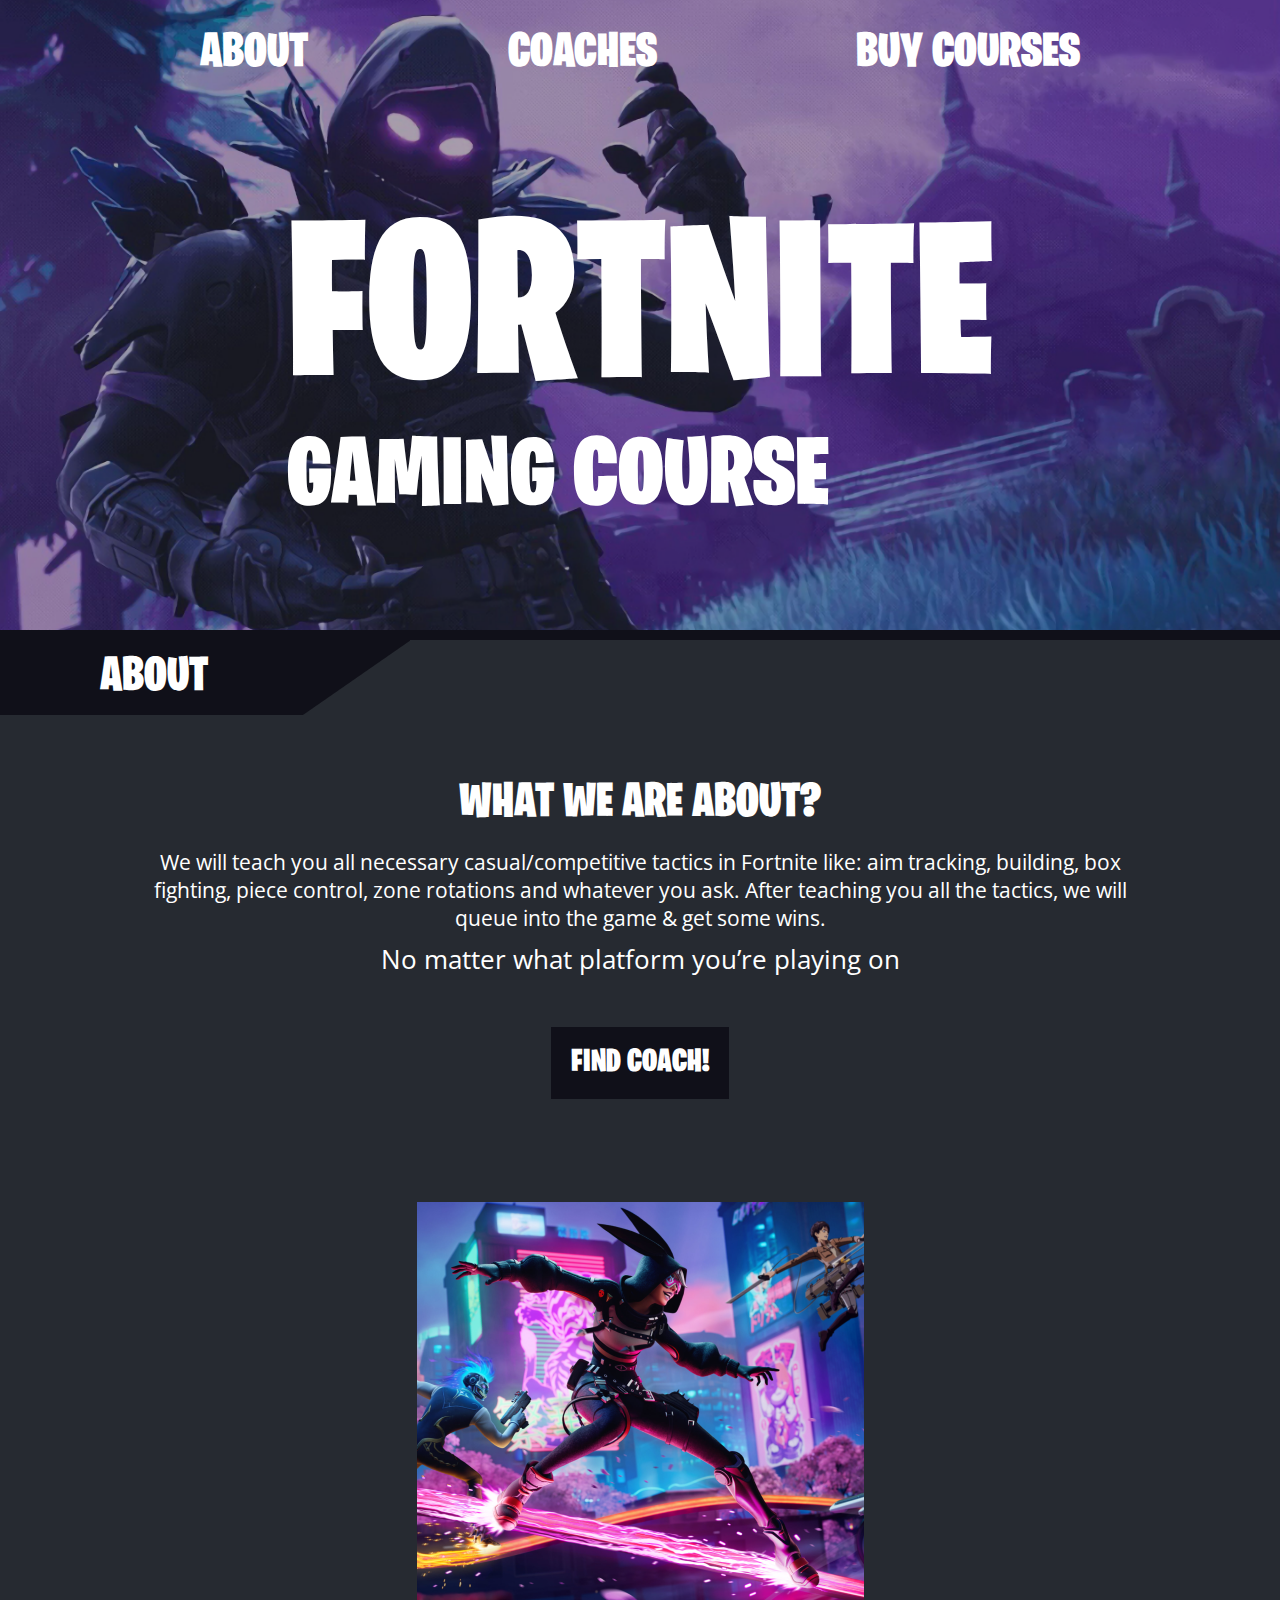
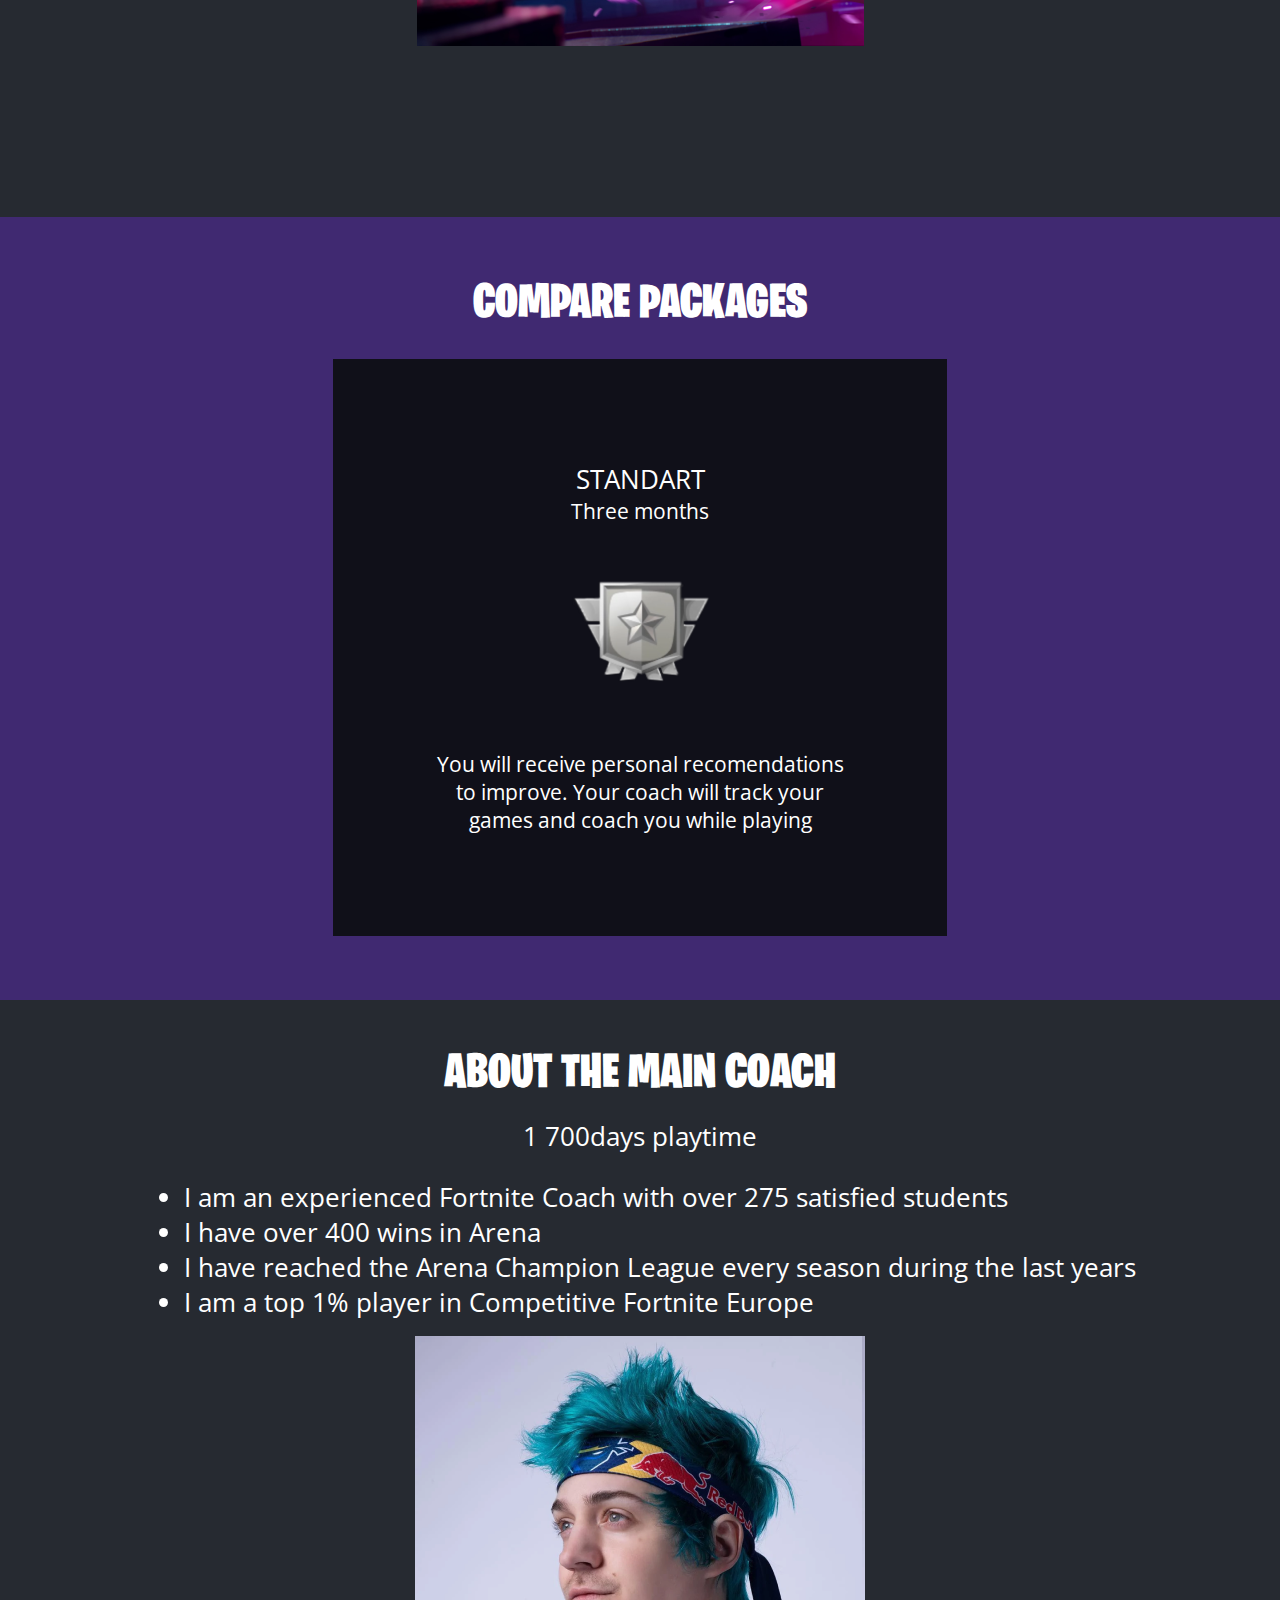
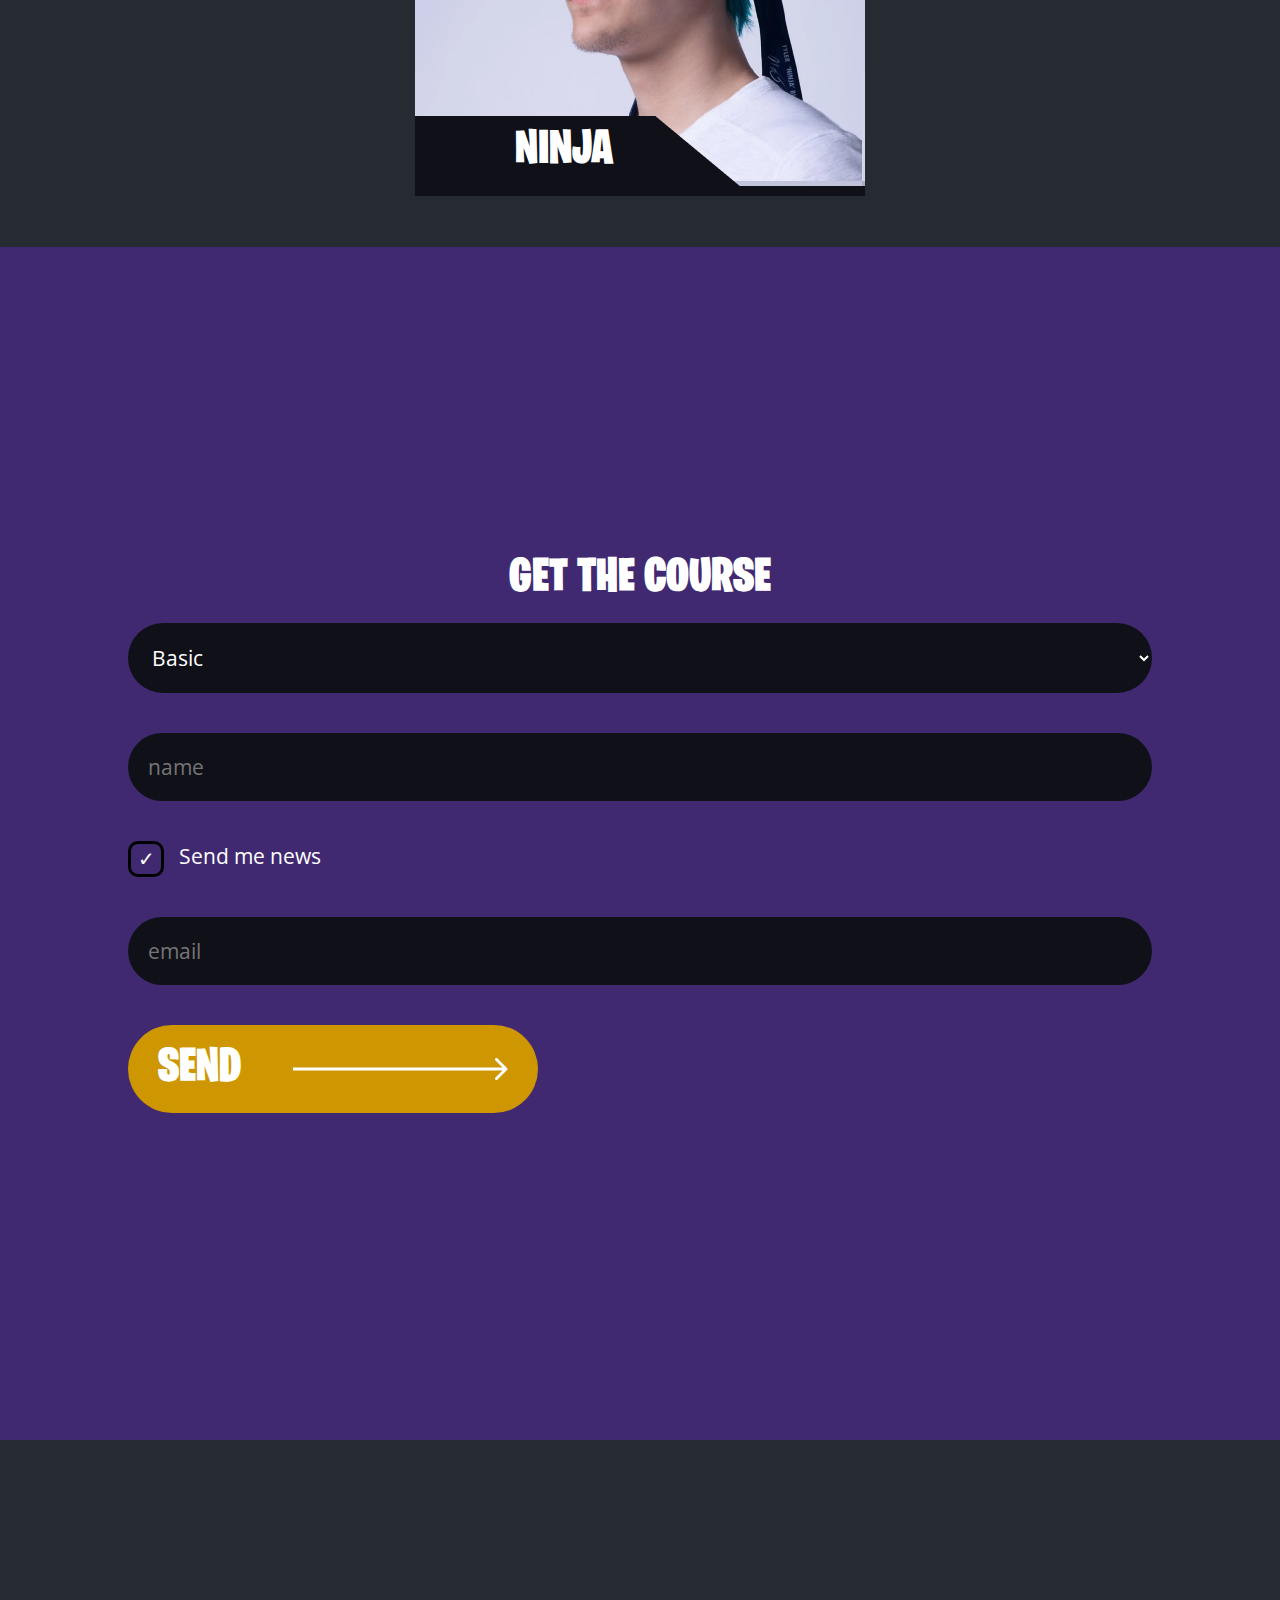
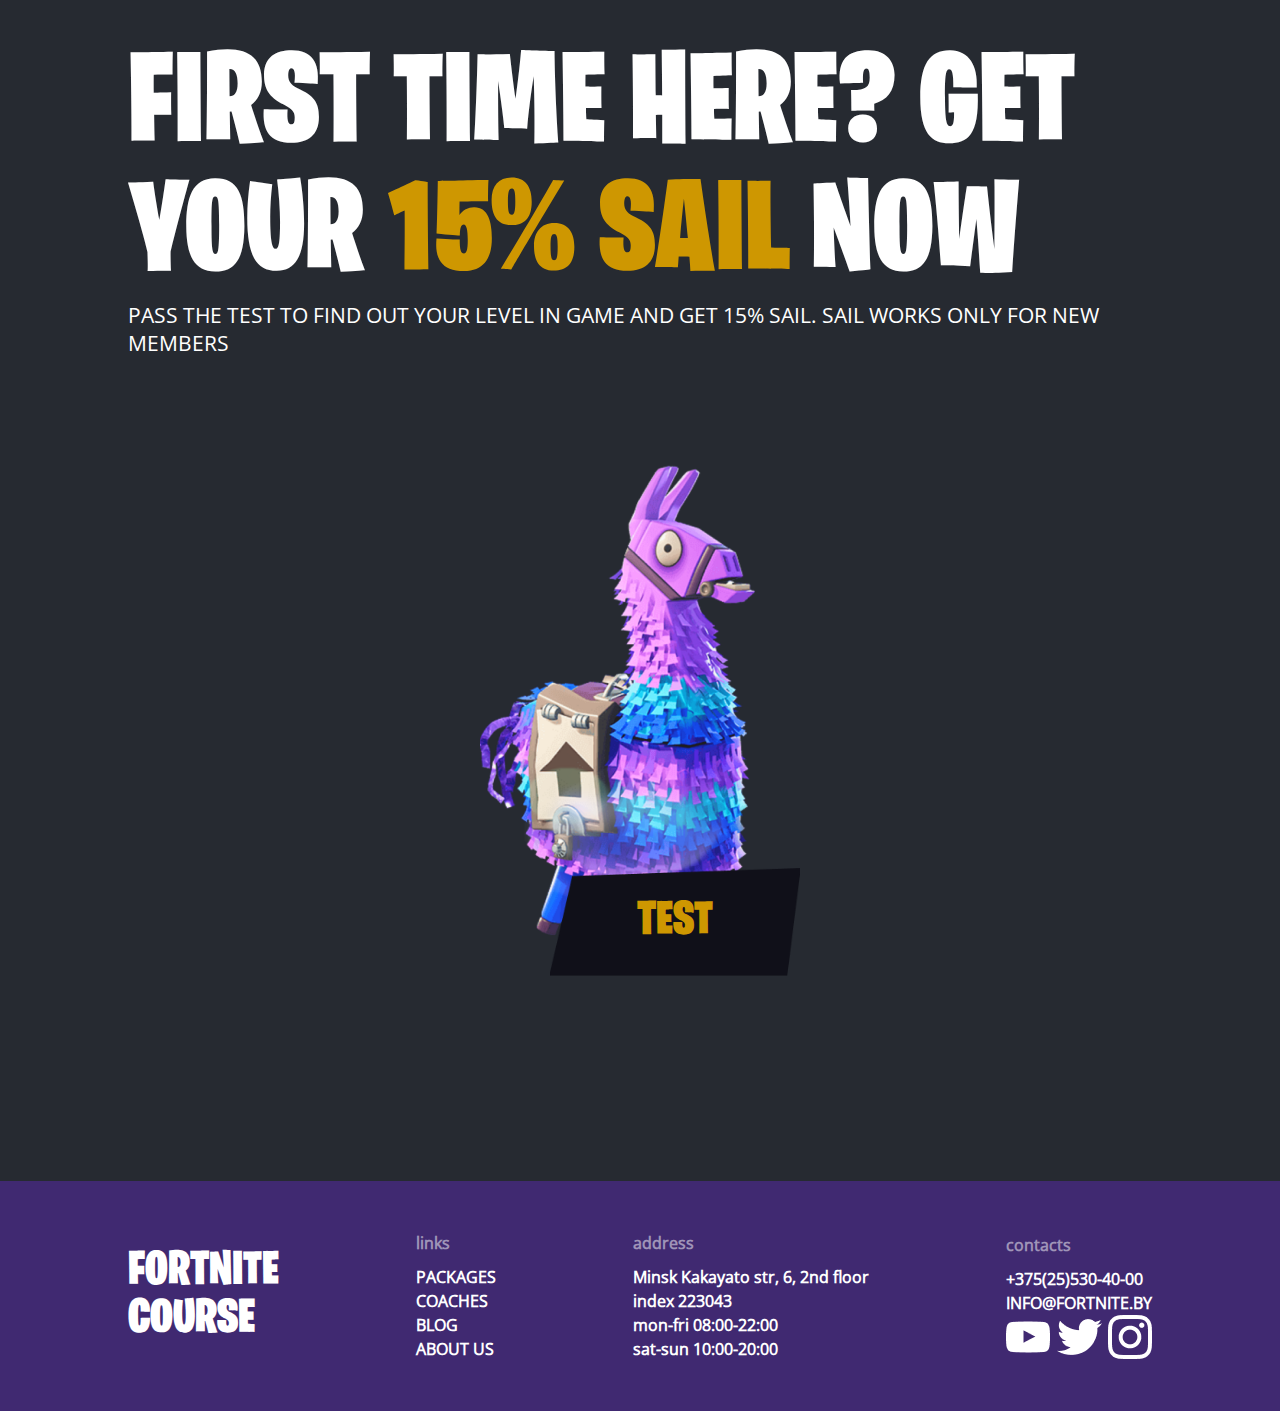
<file: index.html>
<!DOCTYPE html>
<html lang="en">
<head>
    <meta charset="UTF-8">
    <meta http-equiv="X-UA-Compatible" content="IE=edge">
    <meta name="viewport" content="width=device-width, initial-scale=1.0">
    <link rel="stylesheet" href="./pythonProject/static/css/style.css"/>
    <link rel="stylesheet" href="./pythonProject/static/css/animate.min.css"/>
    <script src="./pythonProject/static/js/wow.min.js"></script>
    <script>new WOW().init();</script>
    <title>Fortnite course</title>
</head>
<body>
    <div class="intro">
        <div class="header">
            <div class="header-inner">
                <a href="#about">About</a>
                <a href="#coaches">Coaches</a>
                <a href="#registration">Buy courses</a>
            </div>
        </div>
        <div class="page-content">
            <div class="basic-wrapper">
                <div class="title">
                    <h1>Fortnite</h1>
                    <h2>Gaming course</h2>
                </div>
                <div class="crow">
                    <img src="./pythonProject/static/images/crow.png" alt="">
                </div>
            </div>
        </div>
    </div>
    <div id="about" class="about">
        <div class="rect wow animate__animated animate__slideInRight">
            <div class="block-title">
                <h3>About</h3>
            </div>
        </div>
        <div class="page-content">
            <div class="about-wrapper about-block">
                <div class="season-picture">
                    <img class="picture" src="./pythonProject/static/images/image3.png" alt="">
                </div>
                <div class="about-text">
                    <div>
                        <h3 class="ab">What we are about?</h3>
                        <p class="desc">We will teach you all necessary casual/competitive tactics in Fortnite like: aim tracking, building, box fighting, piece control, zone rotations and whatever you ask. After teaching you all the tactics, we will queue into the game & get some wins.</p>
                        <h4>No matter what platform you’re playing on</h4>
                    </div>
                    <div class="">
                        <a class="button mg" href="#registration">
                            <h3 class="button-font">Find coach!</h3>
                        </a>
                    </div>
                </div>
            </div>
        </div>
    </div>
        <div class="purple-block">
            <div class="page-content">
                <div class="packages-wrapper">
                    <div class="title-grid">
                        <h3>Compare Packages</h3>
                    </div>
                    <div class="package basic">
                        <h4>BASIC</h4>
                        <p>Short session</p>
                        <div class="icon">
                            <img src="./pythonProject/static/images/bronze.png" alt="">
                        </div>
                        <p>You will learn some improvement tips, in solo/duo teams. And receive personal recomendations to improve</p>
                    </div>
                    <div class="package standart">
                        <h4>STANDART</h4>
                        <p>Three months</p>
                        <div class="icon">
                            <img src="./pythonProject/static/images/silver.png" alt="">
                        </div>
                        <p>You will receive personal recomendations to improve. Your coach will track your games and coach you while playing</p>
                    </div>
                    <div class="package premium">
                        <h4>PREMIUM</h4>
                        <p>Six months</p>
                        <div class="icon">
                            <img src="./pythonProject/static/images/gold.png" alt="">
                        </div>
                        <p>Your coach would give you feedback and review your fighting/rotating, improve all your skills snd helps you to win some tournaments</p>
                    </div>
                </div>
            </div>
        </div>
        <div id="coaches" class="coaches wow animate__animated animate__slideInLeft">
            <div class="rect-2">
                <div class="block-title">
                    <h3>Coaches</h3>
                </div>
            </div>
        </div>
            <div class="page-content">
                <div class="coaches-wrapper">
                    <div class="about-text">
                        <div>
                            <h3 class="ab">About the main coach</h3>
                            <h4 class="desc">1 700days playtime</h4>
                        </div>
                        <div class="list">
                            <ul>
                                <li>I am an experienced Fortnite Coach with over 275 satisfied students</li>
                                <li>I have over 400 wins in Arena</li>
                                <li>I have reached the Arena Champion League every season during the last years</li>
                                <li>I am a top 1% player in Competitive Fortnite Europe</li>
                            </ul>
                        </div>
                    </div>
                    <div class="main-coach">
                        <div class="rect-3">
                            <div class="block-title">
                                <h3>Ninja</h3>
                            </div>
                        </div>
                    </div>
                </div>
            </div>
            <div id="registration" class="regist">
                <div class="page-content">
                    <div class="reg-wrapper" id="block_form">
                        <form method="post">
                            <div class="form-title">
                                <h3>Get the course</h3>
                            </div>
                            <select class="choose" name="ch">
                                <option>Basic</option>
                                <option>Standart</option>
                                <option>Premium</option>
                              </select>
                            <input type="text" placeholder="name" name="nm">
                            <input type="checkbox" id="checkbox-id" name="permission" checked/>
                            <label for="checkbox-id">Send me news</label>
                            <input type="text" placeholder="email" name="tel">
                            <div class="button-send">
                                <h3>SEND</h3>
                                <img class="arrow" src="./pythonProject/static/images/Arrow.png" alt="">
                            </div>
                        </form>
                        <div class="v-bucks bounce-7">
                            <img src="./pythonProject/static/images/v-bucks.png" alt="">
                        </div>

                    </div>
                </div>
            </div>
            <div class="sail">
                <div class="page-content">
                    <div class="lama-container">
                        <div class="test-block">
                            <img class="lama" src="./pythonProject/static/images/lama.png" alt="">
                                <a class="test" href="https://www.fortnite.com/creative/island-codes/9998-7346-3263">
                                    <h3>Test</h3>
                                </a>
                        </div>
                        <div class="test-text">
                            <h2 class="larger">FIRST TIME HERE? GET YOUR <span class="procentage">15% SAIL</span> NOW</h2>
                            <div class="paragraph">
                                <p>PASS THE TEST TO FIND OUT YOUR LEVEL IN GAME AND GET 15% SAIL. SAIL WORKS ONLY FOR NEW MEMBERS</p>
                            </div>
                        </div>
                    </div>
                </div>
            </div>
            <div class="footer">
                <div class="page-content">
                    <div class="footer-container">
                        <div class="footer-title">
                            <h3>Fortnite</h3>
                            <h3>course</h3>
                        </div>
                        <div class="links">
                            <p class="fot-links link-title">links</p>
                            <a class="fot-links">packages</a>
                            <a class="fot-links">coaches</a>
                            <a class="fot-links">blog</a>
                            <a class="fot-links">about us</a>
                        </div>
                        <div class="address links">
                            <p class="fot-links link-title">address</p>
                            <p class="fot-links">Minsk Kakayato str, 6, 2nd floor<br>
                                index 223043<br>
                                mon-fri 08:00-22:00<br>
                                sat-sun 10:00-20:00</p>
                        </div>
                        <div class="contacts links">
                            <p class="fot-links link-title">contacts</p>
                            <a class="fot-links">+375(25)530-40-00</a>
                            <a class="fot-links">info@fortnite.by</a>
                            <div class="icons">
                                <a href=""><img src="./pythonProject/static/images/YouTube-Negative.png" alt=""></a>
                                <a href=""><img src="./pythonProject/static/images/Twitter-Negative.png" alt=""></a>
                                <a href=""><img src="./pythonProject/static/images/Instagram-Negative.png" alt=""></a>
                            </div>
                        </div>
                    </div>
                </div>
            </div>
    
</body>
</html>
</file>
<file: pythonProject/static/css/style.css>
@font-face {
    font-family: "Fortnite";
    src: url(../fonts/fortnite.otf);
}

@font-face {
    font-family: "Open Sans";
    src: url(../fonts/OpenSans-Regular.ttf);
}

html {
    scroll-behavior: smooth;
  }

:root {
    --var-bgcolor-dark: #fff;
    --var-fontcolor-dark: #000;

    --var-bgcolor-dark: #262A31;
    --var-fontcolor-dark: white;

    --var-border-button: #101019;

    --var-purple-background: #402971;
  }

a{
    text-transform: uppercase;
    color: var(--var-fontcolor-dark);
    text-decoration: none;
    font-family: "Fortnite";
}

a:hover{
    color: #101019;
    text-decoration: underline;
}

.button:hover{
    text-decoration: none;
    background-color: #ce9701;
    color:#101019;
}

img{
    display: block;
}

h1{
    margin: 0;
    text-transform: uppercase;
    font-size: 14em;
    font-family: "Fortnite";
}

h2{
    margin: 0;
    text-transform: uppercase;
    font-size: 6em;
    font-family: "Fortnite";
}

h3{
    margin: 0;
    text-transform: uppercase;
    font-size: 3em;
    font-family: "Fortnite";
}

h4{
    font-weight: 400;
    margin: 0;
    font-size: 1.6em;
    font-family: 'Open Sans';
}

li{
    font-weight: 400;
    margin: 0;
    font-size: 1.6em;
    font-family: 'Open Sans';
}

p{
    margin: 0;
    font-size: 1.3em;
    font-family: 'Open Sans';
}

body{
    background-color: var(--var-bgcolor-dark);
    color: var(--var-fontcolor-dark);
    margin: 0;
}

.intro{
    background-image: url(../images/Background.png);
    background-size: cover;
    background-repeat: no-repeat;
}

.page-content{
    max-width: 1180px;
    margin: 0 auto;
}

.header-inner{
    font-size: 3em;
    padding: 30px 200px;
    display: flex;
    justify-content: space-between;
}

.basic-wrapper{
    display: grid;
    grid-template-columns: repeat(2, 1fr);
}

.title{
    padding-top: 100px;
    display: flex;
    flex-direction: column;
    justify-content: center;
}

.crow{
    margin-left: -130px;
}

.about{

    border-top: solid 10px var(--var-border-button);
}

.rect{
    display: flex;
    align-items: center;
    max-width: 410px;
    height: 75px;
    background-image: url(../images/Rectangle1.png);
    background-size: cover;
    background-repeat: no-repeat;
}

.block-title{
    padding-left: 100px;
}

.about-wrapper{
    display: grid;
    grid-template-columns: auto 1fr;
    column-gap: 100px;
}

.about-block{
    padding: 65px 0;
}

.season-picture{
    width: 100%;
}

.about-text{
    display: flex;
    flex-direction: column;
    justify-content: space-between;
}

.button{
    display: inline-block;
    padding: 20px;
    background-color: var(--var-border-button);
}

.button-font{
    font-family: 'Fortnite';
    font-size: 2em;
}

.purple-block{
    padding: 5% 0;
    background-color: var(--var-purple-background)
}

.packages-wrapper{
    display: grid;
    grid-template-columns: repeat(3, 1fr);
    column-gap: 20px;
    row-gap: 30px;
}

.title-grid{
    text-align: center;
    grid-column: 1/4;
}

.package{
    padding: 10%;
    background-color: var(--var-border-button);
    display: flex;
    flex-direction: column;
    text-align: center;
}

.icon{
    display: flex;
    justify-content: center;
    margin: 30px 0 50px 0;
}

.ab{
    margin-bottom: 20px;
}

.desc{
    margin-bottom: 10px;
}

.coaches{
    border-top: solid 10px var(--var-border-button);
    display: flex;
    justify-content: end;
}

.rect-2{
    display: flex;
    justify-content: space-around;
    align-items: center;
    min-width: 410px;
    height: 75px;
    background-image: url(../images/Rectangle2.png);
    background-repeat: no-repeat;
}

.coaches-wrapper{
    padding: 5% 0;
    display: grid;
    grid-template-columns: auto 1fr;
    column-gap: 100px;
}

.main-coach{
    display: flex;
    align-items: end;
    border-bottom: solid 10px var(--var-border-button);
    width: 450px;
    height: 450px;
    background-image: url(../images/ninja.png);
}

.rect-3{
    display: flex;
    align-items: center;
    min-width: 325px;
    height: 70px;
    background-image: url(../images/Rectangle3.png);
    background-repeat: no-repeat;
}

.regist{
    background-image: url(../images/background-2.png);
    background-size: cover;
    background-repeat: no-repeat;
}

input{
    font-size: 1.3em;
    font-family: 'Open Sans';
    color: var(--var-fontcolor-dark);   
    margin: 20px 0;
    box-sizing: border-box;
    background-color: var(--var-border-button);
    padding: 20px 20px;
    font-size: 1.2;
    width: 100%;
    border: none;
    border-radius: 40px;
}

.reg-wrapper{
    display: grid;
    grid-template-columns: 400px auto;
}

select{
    font-size: 1.3em;
    font-family: 'Open Sans';
    margin: 20px 0;
    box-sizing: border-box;
    border: none;
    color: var(--var-fontcolor-dark);
    background-color: var(--var-border-button);
    border-radius: 40px;
    padding: 20px 20px;
    width: 100%;
}
  
option{
    font-size: 1.3em;
    font-family: 'Open Sans';
    color: var(--var-fontcolor-dark);
}

select:focus{

}

select::placeholder{

}

.checkbox{
    display: flex;
    justify-content: start;
    align-items: center;
}

input[type='checkbox'] {
    display: none;
    width: auto;
    margin-right: 20px;
    padding: 0;
}

img { pointer-events: none; }

input[type="checkbox"] {

  }
   
  label {
    
    font-size: 1.3em;
    font-family: 'Open Sans';
    cursor: default;
    font-weight: normal;
    line-height: 30px;
    padding: 30px 0;
    vertical-align: middle;
  }
   
  label:before {
    margin: 20px 0;
    content: " ";
    display: inline-block;
    font: 20px/30px Arial;
    margin-right: 15px;
    position: relative;
    text-align: center;
    text-indent: 0px;
    width: 30px;
    height: 30px;
    border-radius: 10px;
    border: 3px solid black;
    border-image: initial;
    vertical-align: middle;
  }
   
  input:checked + label:before {
    content: '\2713';
  }

  input:disabled + label:before {
    background: #eee;
    color: #aaa;
  }

  .form-title{
    text-align: center;
  }

  form{
    padding: 30% 0;
  }

  .button-send{
    display: flex;
    align-items: center;
    justify-content: space-between;
    padding: 20px 30px;
    background-color: #ce9701;
    border-radius: 50px;
    margin: 20px 0;
  }

  .button-send:hover {

  }

.v-bucks{
    display: flex;
    align-items: center;
    justify-content: center;

    animation-duration: 5s;
    animation-iteration-count: infinite;
    transform-origin: bottom;
}

.lama-container{
    padding: 20% 0;
    display: flex;
    justify-content: center;
}

.test-block{
    z-index: 1;
    margin-right: -27%;
    display: flex;
    align-items: center;
}

.test{
    display: block;
    color: #ce9701;
    padding: 30px 87px;
    background-image: url(../images/Rectangle-13.png);
    background-size: cover;
    background-position: center;
    margin-top: 40%;
    margin-left: -20%;
}

.test:hover{
    color: white;
    text-decoration: none;
    background-image: url(../images/Rectangle-14.png);
    background-size: cover;
    background-position: center;
}

.paragraph{
    width: 58%
}

.test-text{
    display: flex;
    flex-direction: column;
    align-items: end;
    justify-content: space-between;
    margin-bottom: 10%;
}

.larger{
    font-size: 8em;
}

.procentage{
    color: #ce9701;
}

.footer{
    background-color: #402971;
}

.footer-container{
    padding: 50px 0;
    display: flex;
    justify-content: space-between;
    align-items: center;
}

.fot-links{
    margin: 0;
    line-height: 1.5;
    font-size: 1em;
    font-weight: bold;
    font-family: 'Open Sans';
}

.links{
    display: flex;
    flex-direction: column;
}

.icons{
    display: flex;
    justify-content: space-between;
}

.link-title{
    color: rgba(255, 255, 255, 0.5);
    margin-bottom: 10px;
}

.button-send{
    max-width: 350px;
}



@media (max-width: 1600px){
    .page-content{
        padding: 0 10%;
    }
}

@media (max-width: 1300px){


    .basic-wrapper{
        display: flex;
        justify-content: center;
        padding-bottom: 10%;
    }

   .crow{
    display: none;
   } 

   .about-wrapper{
        display: flex;
        flex-direction: column-reverse;
        text-align: center;
        
    }

    .picture{
        margin: 10% auto;
    }

    .mg{
        margin-top: 50px;
    }

    .basic{
        display: none;
    }

    .premium{
        display: none;
    }

    .standart{
        margin: 0 20%;
        grid-column: 1/4;
    }

    .rect-2{
        display: none;
    }

    .coaches{
        border: none;
    }

    .coaches-wrapper{
        display: flex;
        flex-direction: column;
        align-items: center;
        text-align: center;
    }

    .list{
        text-align: start;
    }

    .v-bucks{
        display: none;
    }

    .regist{
        background-color: #402971;
        background-image: none;
    }

    .reg-wrapper{
        display: block;
    }

    .lama-container{
        flex-direction: column-reverse;
    }

    .paragraph{
        width: auto;
    }

    .test-block{
        display: flex;
        justify-content: center;
        margin: 0;
    }

    .test{

    }
}

@media (max-width: 1000px){

    .about{
        border: none;
    }

    .rect{
        display: none;
    }

    .header-inner{
        font-size: 2em;
        padding: 30px 200px;
        display: flex;
        justify-content: space-between;
    }

    h1{
        margin: 0;
        text-transform: uppercase;
        font-size: 8em;
        font-family: "Fortnite";
    }

    h2{
        margin: 0;
        text-transform: uppercase;
        font-size: 4em;
        font-family: "Fortnite";
    }

    .larger{
        font-size: 5em;
    }

   .crow{
    display: none;
   } 

   .address{
    display: none;
   }

   .contacts{
    display: none;
   }

}

@media (max-width: 800px){
    .header-inner{
        font-size: 1.5em;
        padding: 30px 20px;
        display: flex;
        justify-content: space-between;
    }

    h1{
        font-size: 4em;
    }

    h2{
        font-size: 2em;
    }

    h3{
        font-size: 2em;
    }

    p{
        font-size: 1em;
    }

    h4{
        font-size: 1em;
    }

    .mg{
        margin-top: 20px;
    }

    .season-picture{
        display: none;
    }

    li{
        font-weight: 400;
        margin: 0;
        font-size: 1em;
        font-family: 'Open Sans';
    }

    .main-coach{
        display: flex;
        align-items: end;
        border: none;
        width: 300px;
        height: 300px;
        background-image: url(../images/ninja.png);
        background-size: cover;
    }

    .rect-3{
        display: none;
    }

    .arrow{
        display: none;
    }

    .lama{
        height: 300px;
    }

    .standart{
        margin: 0 5%;
        grid-column: 1/4;
    }

    .larger{
        font-size: 2em;
    }

    .test{
        color: #ce9701;
        padding: 15px 48px;
        background-image: url(../images/Rectangle-13.png);
        background-size: cover;
        background-position: center;
    }
}

.bounce-7 {
    animation-name: bounce-7;
    animation-timing-function: cubic-bezier(0.280, 0.840, 0.420, 1);
}
@keyframes bounce-7 {
    0%   { transform: scale(1,1)      translateY(0); }
    10%  { transform: scale(1.05,.95)   translateY(0); }
    15%  { transform: scale(.95,1.05)   translateY(-100px); }
    20%  { transform: scale(1.02,.98) translateY(0); }
    25%  { transform: scale(1,1)      translateY(-7px); }
    30%  { transform: scale(1,1)      translateY(0); }
    100% { transform: scale(1,1)      translateY(0); }
}

.flash_error{
    color: red;
    margin-bottom: 20px;
    font-family: "Open Sans";
    font-size: 25px;
    text-transform: uppercase;
    margin: 0 auto;
    margin-top: 20px;
    text-align: center;
}
</file>
